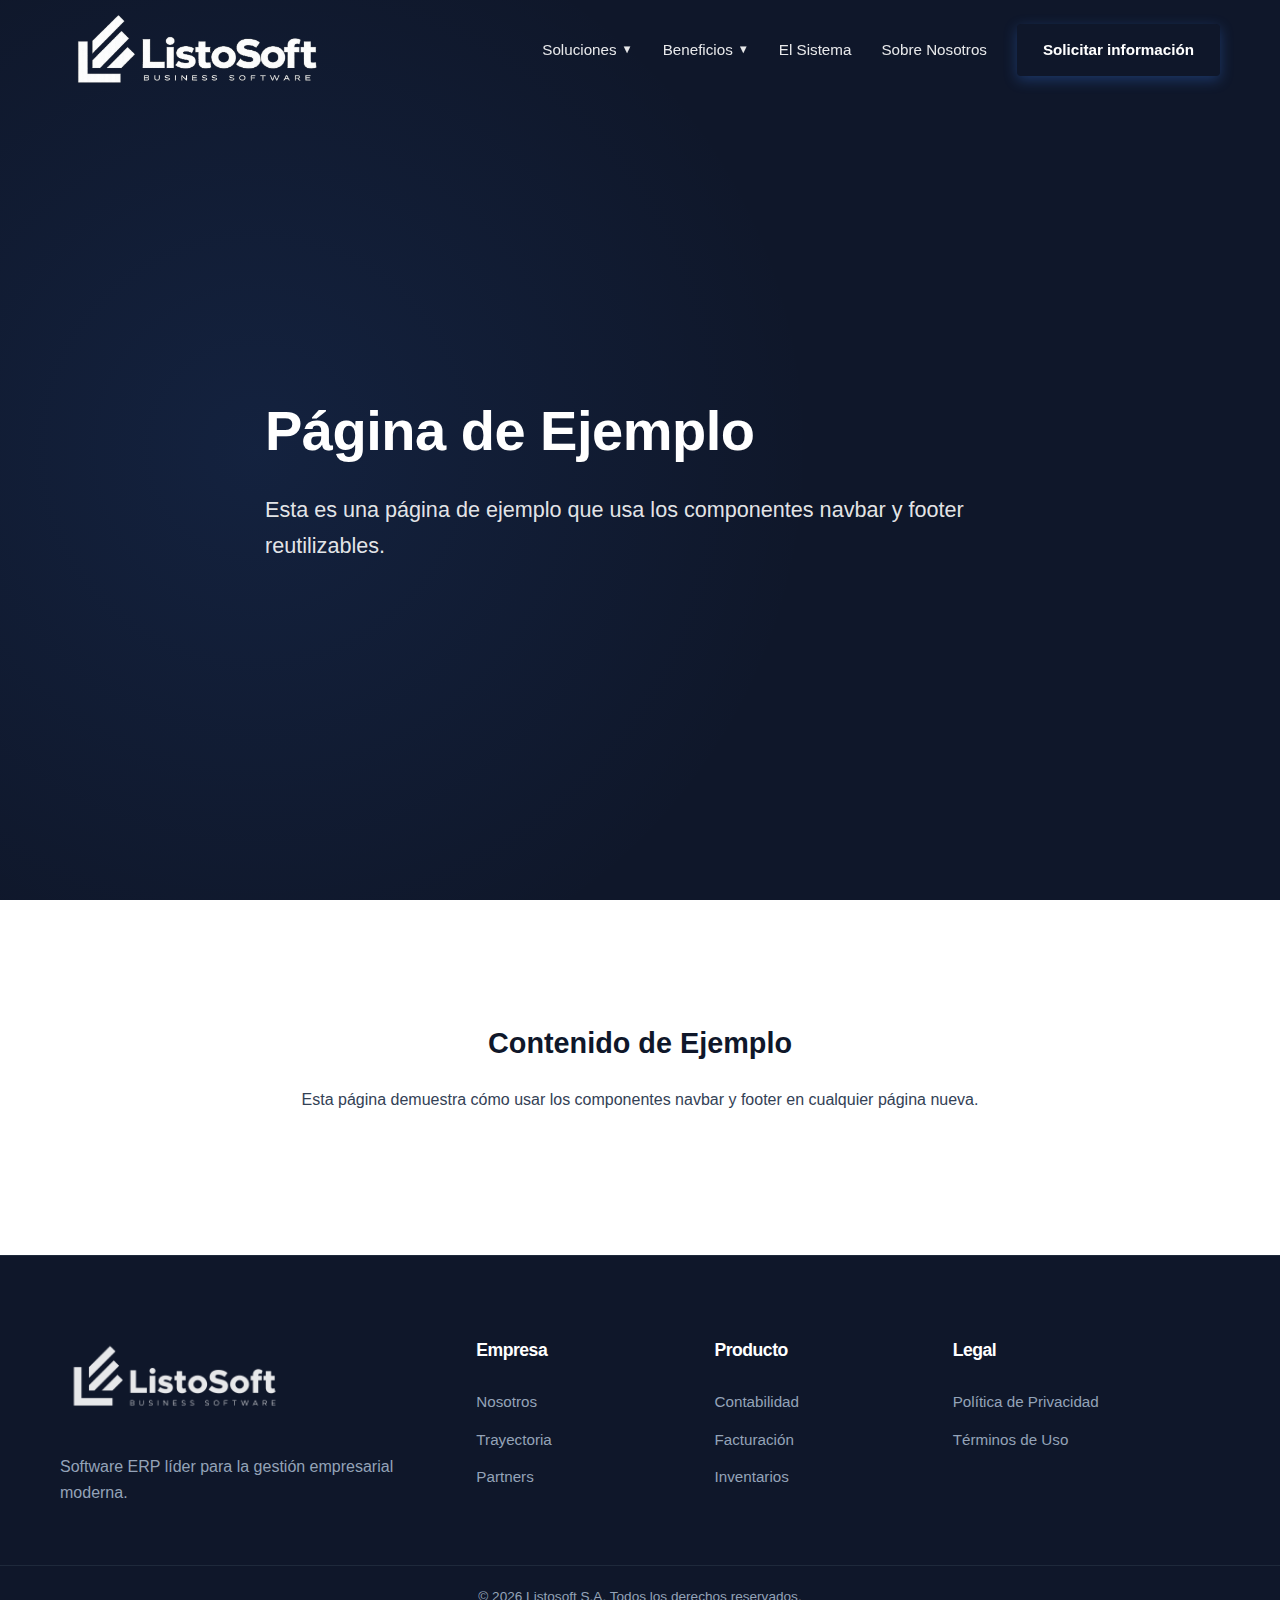
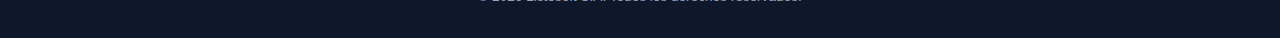
<file: pages/ejemplo.html>
<!DOCTYPE html>
<html lang="es">
<head>
    <meta charset="UTF-8">
    <meta name="viewport" content="width=device-width, initial-scale=1.0">
    <title>Ejemplo - Listosoft</title>
    <meta name="description" content="Página de ejemplo usando componentes reutilizables">
    <link rel="stylesheet" href="../styles.css">
    <link rel="icon" href="data:;base64,iVBORw0KGgo=">
</head>
<body>
    <!-- Contenedor para el navbar (se carga dinámicamente) -->
    <div id="navbar-container"></div>

    <!-- Contenido de la página -->
    <section class="hero" id="inicio" style="min-height: 400px; padding-top: 100px;">
        <div class="container">
            <div class="hero-content fade-in">
                <h1>Página de Ejemplo</h1>
                <p>Esta es una página de ejemplo que usa los componentes navbar y footer reutilizables.</p>
            </div>
        </div>
    </section>

    <section class="section">
        <div class="container">
            <div class="section-header fade-in">
                <h2>Contenido de Ejemplo</h2>
                <p>Esta página demuestra cómo usar los componentes navbar y footer en cualquier página nueva.</p>
            </div>
        </div>
    </section>

    <!-- Contenedor para el footer (se carga dinámicamente) -->
    <div id="footer-container"></div>

    <!-- Scripts: primero cargar componentes, luego la funcionalidad -->
    <script src="../components.js"></script>
    <script src="../script.js"></script>
</body>
</html>
</file>
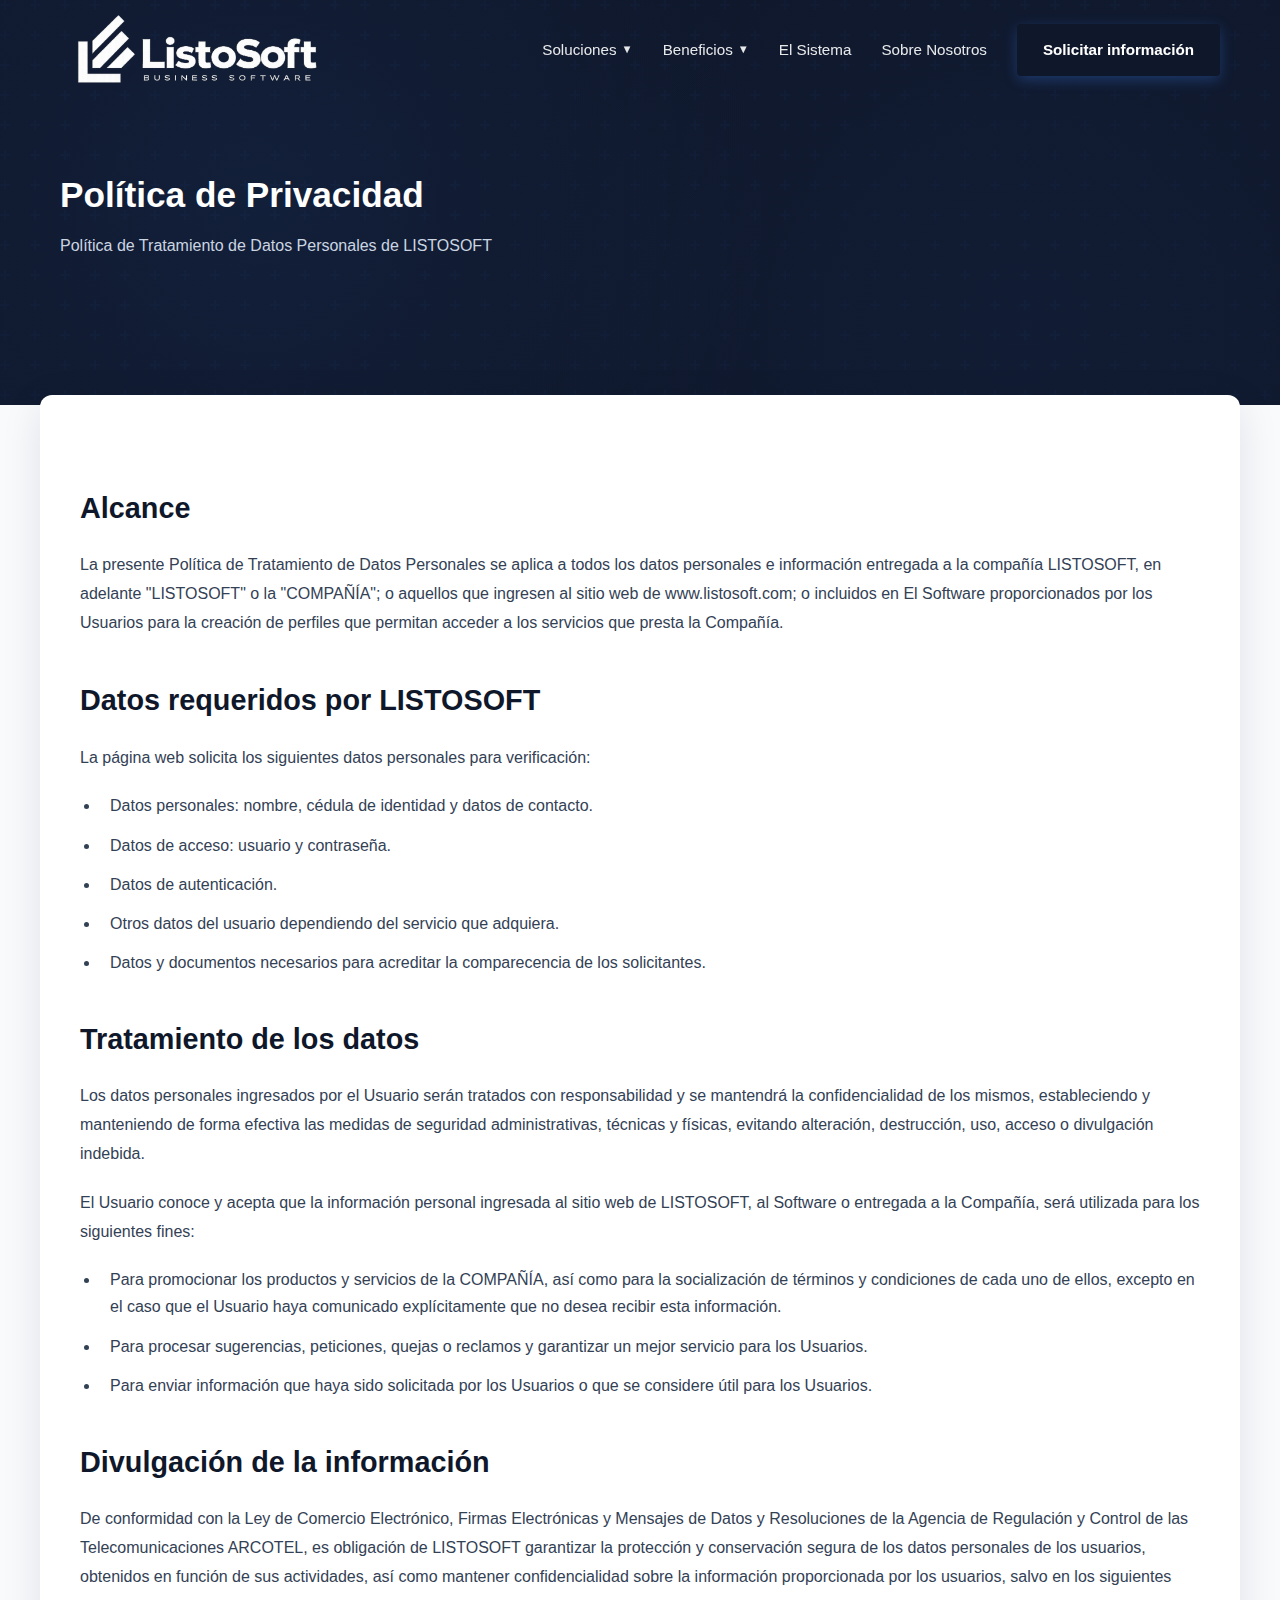
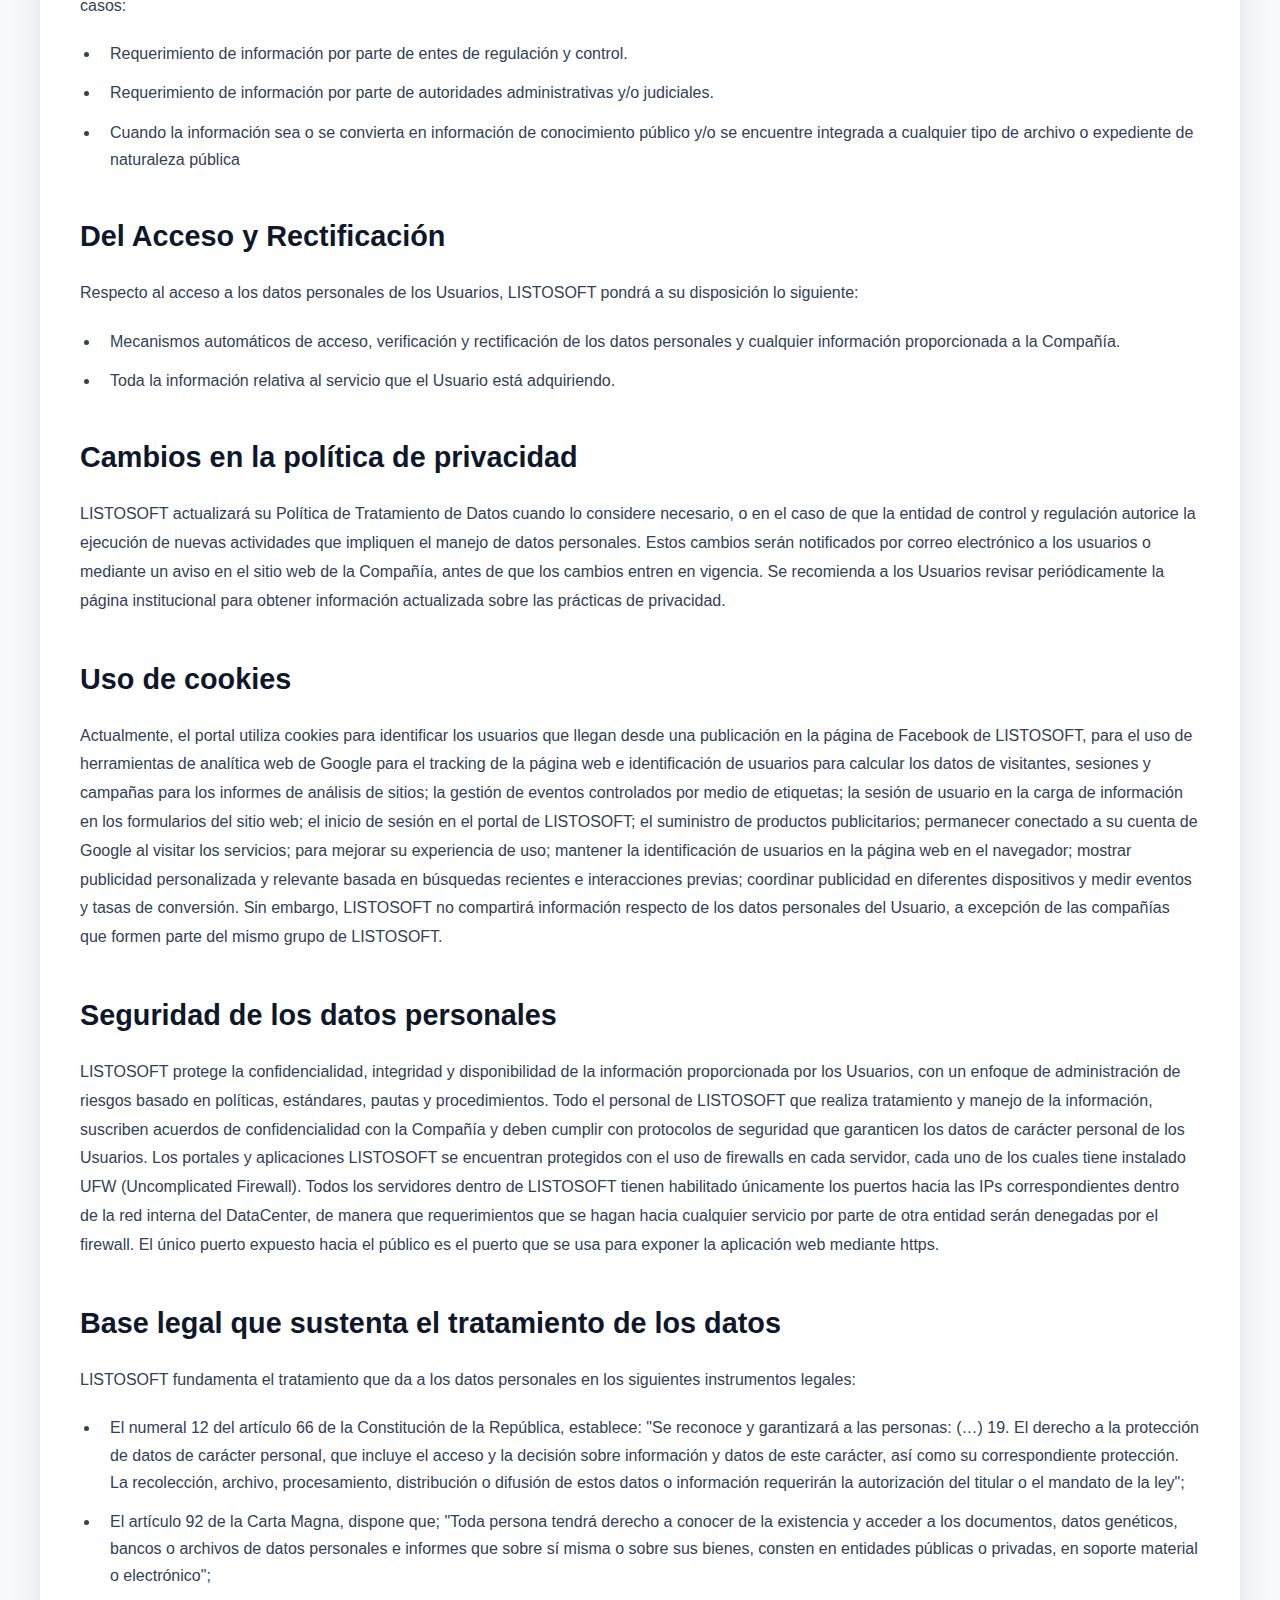
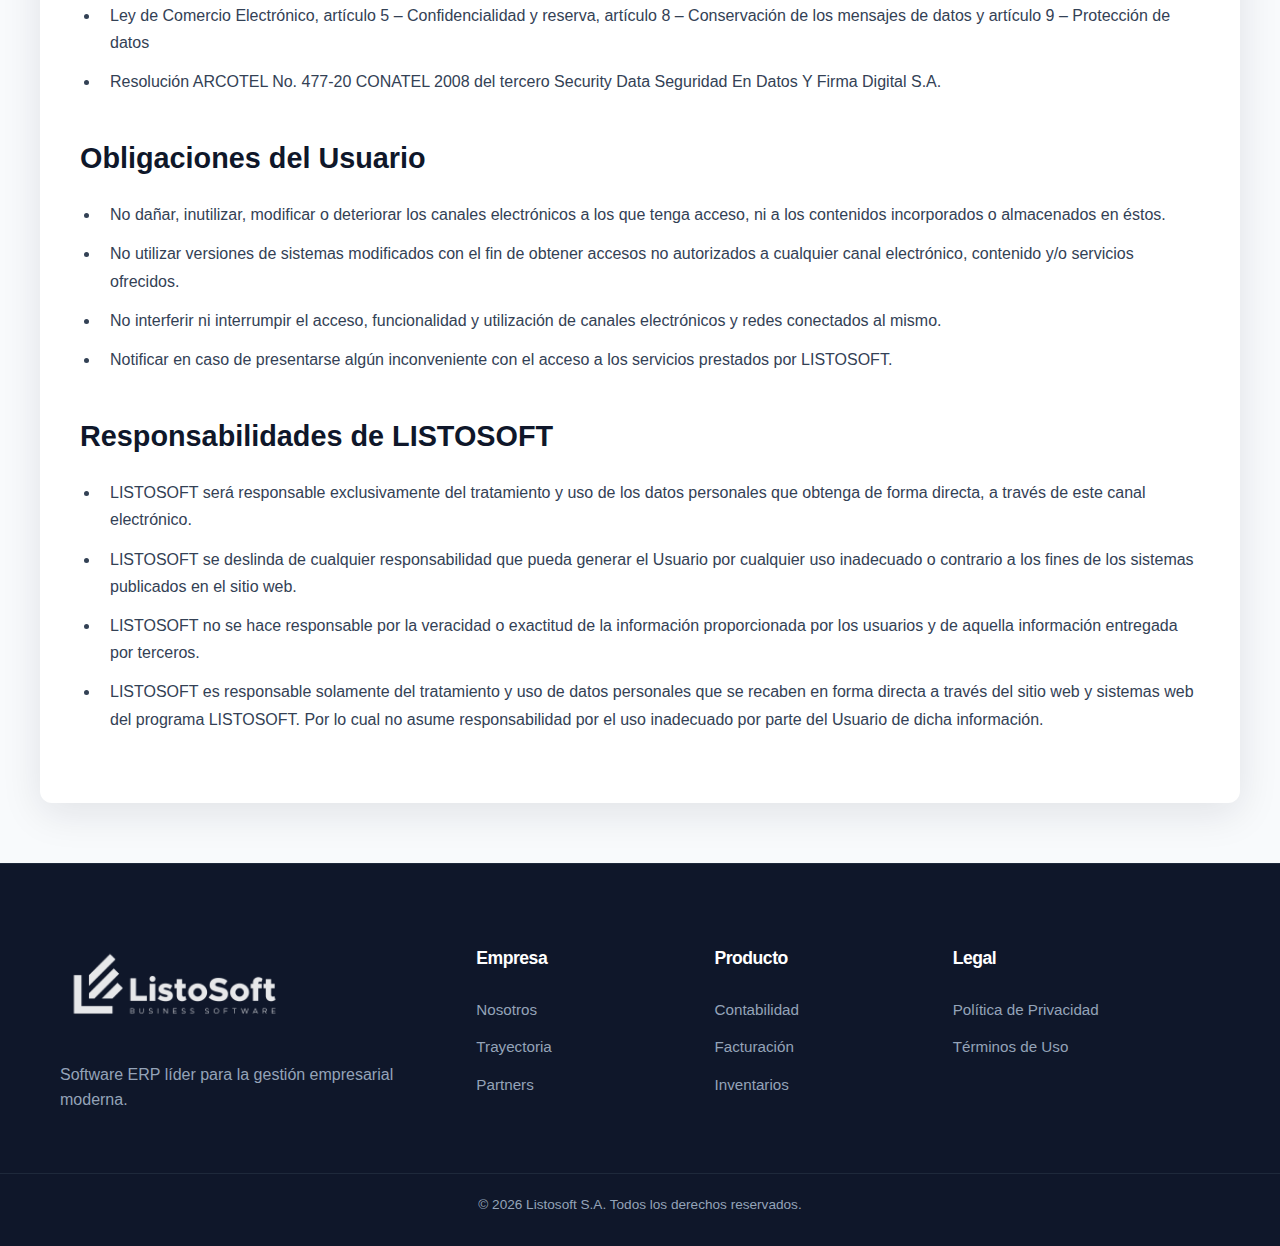
<file: pages/Politica-privacidad.html>
<!DOCTYPE html>
<html lang="es">
<head>
    <meta charset="UTF-8">
    <meta name="viewport" content="width=device-width, initial-scale=1.0">
    <title>Política de Privacidad - Listosoft</title>
    <meta name="description" content="Política de Tratamiento de Datos Personales de Listosoft">
    <link rel="stylesheet" href="../styles.css">
    <link rel="icon" href="data:;base64,iVBORw0KGgo=">
</head>
<body>
    <!-- Contenedor para el navbar (se carga dinámicamente) -->
    <div id="navbar-container"></div>

    <!-- Contenido de la página -->
    <section class="hero--legal" id="inicio">
        <div class="container hero--legal-content">
            <!-- <div class="breadcrumb">
                <a href="/">Inicio</a>
                <span>/</span>
                <span>Política de Privacidad</span>
            </div> 
             <span class="hero--badge">Legal</span>  -->
            
             <h1>Política de Privacidad</h1>
            <p>Política de Tratamiento de Datos Personales de LISTOSOFT</p>
        </div>
    </section>

    <!-- Contenido Legal en Card Superpuesta -->
    <section style="background-color: #f8fafc; padding: 60px 0;">
        <div class="container legal-content-card">
                
                <h2>Alcance</h2>
                <p>La presente Política de Tratamiento de Datos Personales se aplica a todos los datos personales e información entregada a la compañía LISTOSOFT, en adelante "LISTOSOFT" o la "COMPAÑÍA"; o aquellos que ingresen al sitio web de www.listosoft.com; o incluidos en El Software proporcionados por los Usuarios para la creación de perfiles que permitan acceder a los servicios que presta la Compañía.</p>

                <h2>Datos requeridos por LISTOSOFT</h2>
                <p>La página web solicita los siguientes datos personales para verificación:</p>
                <ul>
                    <li>Datos personales: nombre, cédula de identidad y datos de contacto.</li>
                    <li>Datos de acceso: usuario y contraseña.</li>
                    <li>Datos de autenticación.</li>
                    <li>Otros datos del usuario dependiendo del servicio que adquiera.</li>
                    <li>Datos y documentos necesarios para acreditar la comparecencia de los solicitantes.</li>
                </ul>

                <h2>Tratamiento de los datos</h2>
                <p>Los datos personales ingresados por el Usuario serán tratados con responsabilidad y se mantendrá la confidencialidad de los mismos, estableciendo y manteniendo de forma efectiva las medidas de seguridad administrativas, técnicas y físicas, evitando alteración, destrucción, uso, acceso o divulgación indebida.</p>

                <p>El Usuario conoce y acepta que la información personal ingresada al sitio web de LISTOSOFT, al Software o entregada a la Compañía, será utilizada para los siguientes fines:</p>
                <ul>
                    <li>Para promocionar los productos y servicios de la COMPAÑÍA, así como para la socialización de términos y condiciones de cada uno de ellos, excepto en el caso que el Usuario haya comunicado explícitamente que no desea recibir esta información.</li>
                    <li>Para procesar sugerencias, peticiones, quejas o reclamos y garantizar un mejor servicio para los Usuarios.</li>
                    <li>Para enviar información que haya sido solicitada por los Usuarios o que se considere útil para los Usuarios.</li>
                </ul>

                <h2>Divulgación de la información</h2>
                <p>De conformidad con la Ley de Comercio Electrónico, Firmas Electrónicas y Mensajes de Datos y Resoluciones de la Agencia de Regulación y Control de las Telecomunicaciones ARCOTEL, es obligación de LISTOSOFT garantizar la protección y conservación segura de los datos personales de los usuarios, obtenidos en función de sus actividades, así como mantener confidencialidad sobre la información proporcionada por los usuarios, salvo en los siguientes casos:</p>
                <ul>
                    <li>Requerimiento de información por parte de entes de regulación y control.</li>
                    <li>Requerimiento de información por parte de autoridades administrativas y/o judiciales.</li>
                    <li>Cuando la información sea o se convierta en información de conocimiento público y/o se encuentre integrada a cualquier tipo de archivo o expediente de naturaleza pública</li>
                </ul>

                <h2>Del Acceso y Rectificación</h2>
                <p>Respecto al acceso a los datos personales de los Usuarios, LISTOSOFT pondrá a su disposición lo siguiente:</p>
                <ul>
                    <li>Mecanismos automáticos de acceso, verificación y rectificación de los datos personales y cualquier información proporcionada a la Compañía.</li>
                    <li>Toda la información relativa al servicio que el Usuario está adquiriendo.</li>
                </ul>

                <h2>Cambios en la política de privacidad</h2>
                <p>LISTOSOFT actualizará su Política de Tratamiento de Datos cuando lo considere necesario, o en el caso de que la entidad de control y regulación autorice la ejecución de nuevas actividades que impliquen el manejo de datos personales. Estos cambios serán notificados por correo electrónico a los usuarios o mediante un aviso en el sitio web de la Compañía, antes de que los cambios entren en vigencia. Se recomienda a los Usuarios revisar periódicamente la página institucional para obtener información actualizada sobre las prácticas de privacidad.</p>

                <h2>Uso de cookies</h2>
                <p>Actualmente, el portal utiliza cookies para identificar los usuarios que llegan desde una publicación en la página de Facebook de LISTOSOFT, para el uso de herramientas de analítica web de Google para el tracking de la página web e identificación de usuarios para calcular los datos de visitantes, sesiones y campañas para los informes de análisis de sitios; la gestión de eventos controlados por medio de etiquetas; la sesión de usuario en la carga de información en los formularios del sitio web; el inicio de sesión en el portal de LISTOSOFT; el suministro de productos publicitarios; permanecer conectado a su cuenta de Google al visitar los servicios; para mejorar su experiencia de uso; mantener la identificación de usuarios en la página web en el navegador; mostrar publicidad personalizada y relevante basada en búsquedas recientes e interacciones previas; coordinar publicidad en diferentes dispositivos y medir eventos y tasas de conversión. Sin embargo, LISTOSOFT no compartirá información respecto de los datos personales del Usuario, a excepción de las compañías que formen parte del mismo grupo de LISTOSOFT.</p>

                <h2>Seguridad de los datos personales</h2>
                <p>LISTOSOFT protege la confidencialidad, integridad y disponibilidad de la información proporcionada por los Usuarios, con un enfoque de administración de riesgos basado en políticas, estándares, pautas y procedimientos. Todo el personal de LISTOSOFT que realiza tratamiento y manejo de la información, suscriben acuerdos de confidencialidad con la Compañía y deben cumplir con protocolos de seguridad que garanticen los datos de carácter personal de los Usuarios. Los portales y aplicaciones LISTOSOFT se encuentran protegidos con el uso de firewalls en cada servidor, cada uno de los cuales tiene instalado UFW (Uncomplicated Firewall). Todos los servidores dentro de LISTOSOFT tienen habilitado únicamente los puertos hacia las IPs correspondientes dentro de la red interna del DataCenter, de manera que requerimientos que se hagan hacia cualquier servicio por parte de otra entidad serán denegadas por el firewall. El único puerto expuesto hacia el público es el puerto que se usa para exponer la aplicación web mediante https.</p>

                <h2>Base legal que sustenta el tratamiento de los datos</h2>
                <p>LISTOSOFT fundamenta el tratamiento que da a los datos personales en los siguientes instrumentos legales:</p>
                <ul>
                    <li>El numeral 12 del artículo 66 de la Constitución de la República, establece: "Se reconoce y garantizará a las personas: (…) 19. El derecho a la protección de datos de carácter personal, que incluye el acceso y la decisión sobre información y datos de este carácter, así como su correspondiente protección. La recolección, archivo, procesamiento, distribución o difusión de estos datos o información requerirán la autorización del titular o el mandato de la ley";</li>
                    <li>El artículo 92 de la Carta Magna, dispone que; "Toda persona tendrá derecho a conocer de la existencia y acceder a los documentos, datos genéticos, bancos o archivos de datos personales e informes que sobre sí misma o sobre sus bienes, consten en entidades públicas o privadas, en soporte material o electrónico";</li>
                    <li>Ley de Comercio Electrónico, artículo 5 – Confidencialidad y reserva, artículo 8 – Conservación de los mensajes de datos y artículo 9 – Protección de datos</li>
                    <li>Resolución ARCOTEL No. 477-20 CONATEL 2008 del tercero Security Data Seguridad En Datos Y Firma Digital S.A.</li>
                </ul>

                <h2>Obligaciones del Usuario</h2>
                <ul>
                    <li>No dañar, inutilizar, modificar o deteriorar los canales electrónicos a los que tenga acceso, ni a los contenidos incorporados o almacenados en éstos.</li>
                    <li>No utilizar versiones de sistemas modificados con el fin de obtener accesos no autorizados a cualquier canal electrónico, contenido y/o servicios ofrecidos.</li>
                    <li>No interferir ni interrumpir el acceso, funcionalidad y utilización de canales electrónicos y redes conectados al mismo.</li>
                    <li>Notificar en caso de presentarse algún inconveniente con el acceso a los servicios prestados por LISTOSOFT.</li>
                </ul>

                <h2>Responsabilidades de LISTOSOFT</h2>
                <ul>
                    <li>LISTOSOFT será responsable exclusivamente del tratamiento y uso de los datos personales que obtenga de forma directa, a través de este canal electrónico.</li>
                    <li>LISTOSOFT se deslinda de cualquier responsabilidad que pueda generar el Usuario por cualquier uso inadecuado o contrario a los fines de los sistemas publicados en el sitio web.</li>
                    <li>LISTOSOFT no se hace responsable por la veracidad o exactitud de la información proporcionada por los usuarios y de aquella información entregada por terceros.</li>
                    <li>LISTOSOFT es responsable solamente del tratamiento y uso de datos personales que se recaben en forma directa a través del sitio web y sistemas web del programa LISTOSOFT. Por lo cual no asume responsabilidad por el uso inadecuado por parte del Usuario de dicha información.</li>
                </ul>

        </div>
    </section>

    <!-- Contenedor para el footer (se carga dinámicamente) -->
    <div id="footer-container"></div>

    <!-- Scripts: primero cargar componentes, luego la funcionalidad -->
    <script src="../components.js"></script>
    <script src="../script.js"></script>
</body>
</html>
</file>
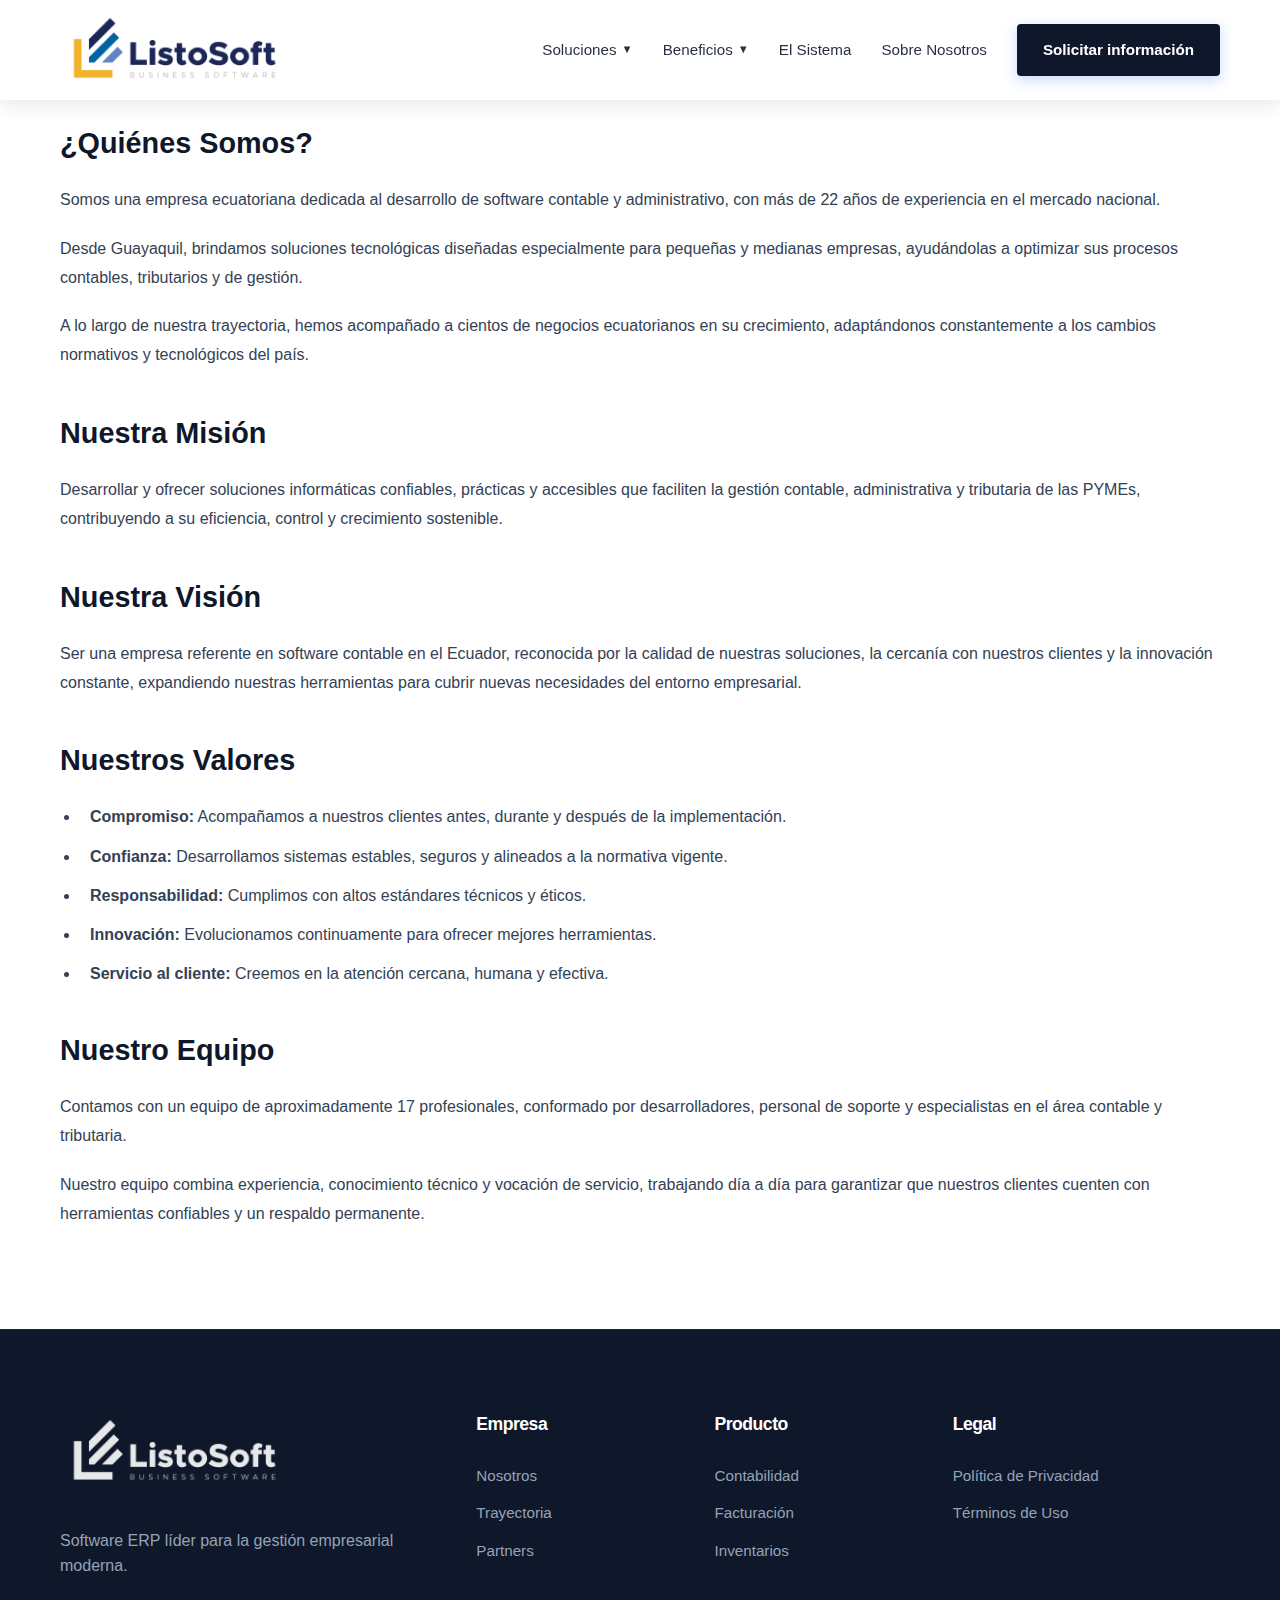
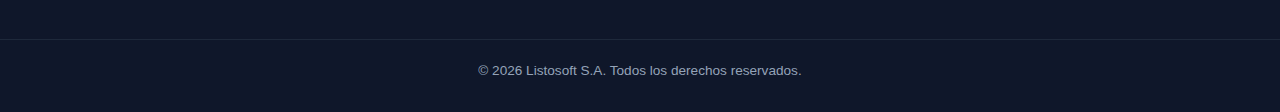
<file: pages/Sobre-nosotros.html>
<!DOCTYPE html>
<html lang="es">
<head>
    <meta charset="UTF-8">
    <meta name="viewport" content="width=device-width, initial-scale=1.0">
    <title>Sobre Nosotros - Listosoft</title>
    <meta name="description" content="Conoce más sobre LISTOSOFT, nuestra misión, visión y valores">
    <link rel="stylesheet" href="../styles.css">
    <link rel="stylesheet" href="https://cdnjs.cloudflare.com/ajax/libs/font-awesome/6.5.1/css/all.min.css">
    <link rel="icon" href="../assets/IsotipoListosoft.png">
</head>
<body>
    <!-- Contenedor para el navbar (se carga dinámicamente) -->
    <div id="navbar-container"></div>

    <section class="section" id="quienes-somos">
        <div class="container">
            <div class="fade-in" style="opacity: 1; transform: translateY(0);">
                
                <h2>¿Quiénes Somos?</h2>
                <p>Somos una empresa ecuatoriana dedicada al desarrollo de software contable y administrativo, con más de 22 años de experiencia en el mercado nacional.</p>
                <p>Desde Guayaquil, brindamos soluciones tecnológicas diseñadas especialmente para pequeñas y medianas empresas, ayudándolas a optimizar sus procesos contables, tributarios y de gestión.</p>
                <p>A lo largo de nuestra trayectoria, hemos acompañado a cientos de negocios ecuatorianos en su crecimiento, adaptándonos constantemente a los cambios normativos y tecnológicos del país.</p>

                <h2>Nuestra Misión</h2>
                <p>Desarrollar y ofrecer soluciones informáticas confiables, prácticas y accesibles que faciliten la gestión contable, administrativa y tributaria de las PYMEs, contribuyendo a su eficiencia, control y crecimiento sostenible.</p>

                <h2>Nuestra Visión</h2>
                <p>Ser una empresa referente en software contable en el Ecuador, reconocida por la calidad de nuestras soluciones, la cercanía con nuestros clientes y la innovación constante, expandiendo nuestras herramientas para cubrir nuevas necesidades del entorno empresarial.</p>

                <h2>Nuestros Valores</h2>
                <ul>
                    <li><strong>Compromiso:</strong> Acompañamos a nuestros clientes antes, durante y después de la implementación.</li>
                    <li><strong>Confianza:</strong> Desarrollamos sistemas estables, seguros y alineados a la normativa vigente.</li>
                    <li><strong>Responsabilidad:</strong> Cumplimos con altos estándares técnicos y éticos.</li>
                    <li><strong>Innovación:</strong> Evolucionamos continuamente para ofrecer mejores herramientas.</li>
                    <li><strong>Servicio al cliente:</strong> Creemos en la atención cercana, humana y efectiva.</li>
                </ul>

                <!-- <h2>¿Por Qué Elegirnos?</h2>
                <ul>
                    <li>Más de 22 años de experiencia en el mercado ecuatoriano.</li>
                    <li>Especialistas en software contable para PYMEs.</li>
                    <li>Sistema LSoft, con módulos de facturación, contabilidad, balances y análisis gerencial.</li>
                    <li>Cumplimiento con obligaciones tributarias como declaraciones 103, 104 y ATS.</li>
                    <li>Soporte técnico especializado a través de nuestra plataforma SupportSystem.</li>
                    <li>Atención personalizada y acompañamiento constante.</li>
                </ul> -->

                <h2>Nuestro Equipo</h2>
                <p>Contamos con un equipo de aproximadamente 17 profesionales, conformado por desarrolladores, personal de soporte y especialistas en el área contable y tributaria.</p>
                <p>Nuestro equipo combina experiencia, conocimiento técnico y vocación de servicio, trabajando día a día para garantizar que nuestros clientes cuenten con herramientas confiables y un respaldo permanente.</p>

            </div>
        </div>
    </section>

    <!-- Contenedor para el footer (se carga dinámicamente) -->
    <div id="footer-container"></div>

    <!-- Scripts: primero cargar componentes, luego la funcionalidad -->
    <script src="../components.js"></script>
    <script src="../script.js"></script>
</body>
</html>
</file>
<file: styles.css>
/* --- Variables y Reset --- */
:root {
    --primary-color: #0f172a;
    /* Azul marino muy oscuro (Slate 900) */
    --secondary-color: #1e293b;
    /* Azul grisáceo (Slate 800) */
    --accent-color: #3b82f6;
    /* Azul brillante sobrio para CTAs */
    --accent-hover: #2563eb;
    --text-dark: #334155;
    --text-light: #94a3b8;
    --white: #ffffff;
    --bg-light: #f8fafc;
    --border-color: #e2e8f0;

    --font-main: 'Segoe UI', Roboto, Helvetica, Arial, sans-serif;
    --max-width: 1200px;
    --header-height: 100px;
    --transition: all 0.3s ease;
}

* {
    margin: 0;
    padding: 0;
    box-sizing: border-box;
}

html {
    scroll-behavior: smooth;
}

body {
    font-family: var(--font-main);
    color: var(--text-dark);
    line-height: 1.6;
    background-color: var(--white);
    overflow-x: hidden;
}

a {
    text-decoration: none;
    color: inherit;
}

ul {
    list-style: none;
}

/* --- Utilidades --- */
.container {
    max-width: var(--max-width);
    margin: 0 auto;
    padding: 0 20px;
}

.btn {
    display: inline-block;
    padding: 12px 28px;
    border-radius: 4px;
    font-weight: 600;
    cursor: pointer;
    transition: var(--transition);
    font-size: 1rem;
    border: 2px solid transparent;
}

.btn-primary {
    background-color: var(--primary-color);
    color: var(--white);
}

.btn-primary:hover {
    background-color: var(--accent-color);
    transform: translateY(-2px);
    box-shadow: 0 6px 20px rgba(59, 130, 246, 0.3);
}

.btn-accent {
    background-color: var(--accent-color);
    color: var(--white);
}

.btn-accent:hover {
    background-color: var(--accent-hover);
    transform: translateY(-2px);
    box-shadow: 0 6px 20px rgba(59, 130, 246, 0.4);
}

.btn-outline {
    border-color: var(--white);
    color: var(--white);
    background: transparent;
}

.btn-outline:hover {
    background-color: var(--white);
    color: var(--primary-color);
    transform: translateY(-2px);
    box-shadow: 0 6px 20px rgba(255, 255, 255, 0.2);
}

.btn-large {
    padding: 15px 40px;
    font-size: 1.1rem;
}

.btn-block {
    display: block;
    width: 100%;
}

.bg-light {
    background-color: var(--bg-light);
}

.bg-dark {
    background-color: var(--primary-color);
    color: var(--white);
}

.text-white {
    color: var(--white);
}

/* --- Header --- */
header {
    height: var(--header-height);
    position: fixed;
    width: 100%;
    top: 0;
    left: 0;
    right: 0;
    z-index: 1000;
    background-color: #ffffff;
    backdrop-filter: blur(10px);
    transition: var(--transition);
    box-shadow: 0 2px 10px rgba(0, 0, 0, 0.05);
    transform: translateY(0);
}

/* Navbar transparente cuando está sobre el hero */
header.over-hero {
    background-color: transparent !important;
    backdrop-filter: blur(0px);
    box-shadow: none;
}

/* Colores blancos cuando está sobre el hero */
header.over-hero .logo {
    color: var(--white) !important;
}

header.over-hero .nav-link {
    color: var(--white) !important;
}

header.over-hero .bar {
    background-color: var(--white) !important;
}

/* Submenu siempre blanco */

header.scrolled {
    background-color: rgba(255, 255, 255, 0.98);
    box-shadow: 0 4px 20px rgba(0, 0, 0, 0.1);
    backdrop-filter: blur(15px);
}

/* Cambiar colores del navbar cuando está scrolled (fuera del hero) */
header.scrolled .logo {
    color: var(--primary-color);
}

header.scrolled .nav-link {
    color: var(--primary-color);
}

header.scrolled .bar {
    background-color: var(--primary-color);
}

.nav-container {
    display: flex;
    justify-content: space-between;
    align-items: center;
    height: 100%;
}

.logo {
    font-size: 1.8rem;
    font-weight: 300;
    color: var(--primary-color);
    letter-spacing: -1px;
    display: flex;
    align-items: center;
}

.logo-img {
    height: 85px;
    width: auto;
    transition: var(--transition);
}

/* Logo blanco - visible sobre el hero */
.logo-white {
    display: none;
}

/* Logo oscuro - visible por defecto y cuando sale del hero */
.logo-dark {
    display: block;
}

/* Mostrar logo blanco cuando está sobre el hero */
header.over-hero .logo-white {
    display: block;
}

header.over-hero .logo-dark {
    display: none;
}

/* Mostrar logo oscuro cuando sale del hero */
header.scrolled .logo-white {
    display: none;
}

header.scrolled .logo-dark {
    display: block;
}

.logo-img:hover {
    opacity: 0.8;
}

.logo-bold {
    font-weight: 700;
    color: var(--accent-color);
}

.nav-menu ul {
    display: flex;
    align-items: center;
    gap: 30px;
}

.nav-item {
    position: relative;
}

.nav-link {
    color: var(--primary-color);
    font-size: 0.95rem;
    font-weight: 500;
    opacity: 0.9;
    transition: var(--transition);
    position: relative;
    padding: 5px 0;
    display: flex;
    align-items: center;
    gap: 5px;
}

.dropdown-arrow {
    font-size: 0.7rem;
    transition: var(--transition);
}

.nav-item:hover .dropdown-arrow {
    transform: rotate(180deg);
}

.nav-link::after {
    content: '';
    position: absolute;
    bottom: 0;
    left: 0;
    width: 0;
    height: 2px;
    background-color: var(--accent-color);
    transition: width 0.3s ease;
}

.nav-link:hover::after {
    width: 100%;
}

.nav-link:hover {
    color: var(--accent-color);
    opacity: 1;
}

/* Botón CTA del navbar - Más visible y llamativo */
.nav-cta {
    font-weight: 700;
    padding: 12px 24px;
    font-size: 0.95rem;
    box-shadow: 0 4px 14px rgba(59, 130, 246, 0.3);
    animation: subtle-pulse 3s ease-in-out infinite;
}

.nav-cta::after {
    display: none;
    /* Quitar la línea inferior del hover normal */
}

.nav-cta:hover {
    box-shadow: 0 6px 20px rgba(59, 130, 246, 0.5);
}

@keyframes subtle-pulse {

    0%,
    100% {
        box-shadow: 0 4px 14px rgba(59, 130, 246, 0.3);
    }

    50% {
        box-shadow: 0 4px 18px rgba(59, 130, 246, 0.4);
    }
}

@keyframes spin {
    from {
        transform: rotate(0deg);
    }

    to {
        transform: rotate(360deg);
    }
}

/* Submenú desplegable */
/* --- Mega Menu (Rediseño) --- */
.nav-item {
    padding-bottom: 20px;
    /* Fix del Hover Gap: área invisible para mantener el hover */
    margin-bottom: -20px;
}

.dropdown-menu {
    /* Reset base */
    position: absolute;
    top: 100%;
    background-color: var(--white);
    border-radius: 8px;
    opacity: 0;
    visibility: hidden;
    transform: translateY(10px);
    transition: all 0.3s cubic-bezier(0.165, 0.84, 0.44, 1);
    z-index: 1000;
    box-shadow: 0 10px 40px rgba(0, 0, 0, 0.1);
}

/* Estilos específicos Mega Menu */
/* Estilos específicos Mega Menu */
.mega-menu {
    left: 50%;
    transform: translateX(-50%) translateY(10px) !important;
    width: 1000px;
    /* Más ancho para evitar cortes */
    max-width: 95vw;
    padding: 0;
    border: 1px solid rgba(0, 0, 0, 0.05);
    overflow: hidden;
    /* Evitar desbordamiento */
    background-color: var(--white) !important;
}

.nav-item:hover .mega-menu {
    opacity: 1;
    visibility: visible;
    transform: translateX(-50%) translateY(0) !important;
}

.mega-content {
    display: grid;
    grid-template-columns: 280px 1fr;
    /* Ajuste columna izquierda */
    min-height: 320px;
}

/* Columna Izquierda (Highlight) */
.mega-highlight {
    background: linear-gradient(135deg, #eff6ff 0%, #ffffff 100%);
    padding: 40px;
    display: flex;
    flex-direction: column;
    justify-content: center;
    border-right: 1px solid var(--border-color);
}

.mega-icon-main {
    font-size: 3rem;
    color: var(--accent-color);
    margin-bottom: 20px;
}

.mega-highlight h3 {
    font-size: 1.4rem;
    color: var(--primary-color);
    margin-bottom: 10px;
}

.mega-highlight p {
    font-size: 0.95rem;
    color: var(--text-light);
    margin-bottom: 25px;
    line-height: 1.5;
}

.btn-text {
    color: var(--accent-color);
    font-weight: 600;
    text-decoration: none;
    font-size: 0.95rem;
    display: inline-flex;
    align-items: center;
    gap: 5px;
}

.btn-text:hover {
    gap: 10px;
}

/* Columna Derecha (Grid de Enlaces) */
.mega-links-grid {
    display: grid;
    grid-template-columns: repeat(2, 1fr);
    gap: 15px;
    padding: 30px 40px;
    list-style: none !important;
    overflow-y: auto;
    max-height: 500px;
}

.mega-link {
    display: flex;
    align-items: flex-start;
    gap: 15px;
    padding: 15px;
    border-radius: 8px;
    text-decoration: none;
    transition: var(--transition);
    word-wrap: break-word;
    overflow: hidden;
}

.mega-link:hover {
    background-color: #f8fafc;
}

.mega-link i {
    font-size: 1.2rem;
    color: var(--text-muted);
    margin-top: 3px;
    transition: var(--transition);
}

.mega-link:hover i {
    color: var(--accent-color);
    transform: scale(1.1);
}

.link-title {
    display: block;
    color: var(--primary-color);
    font-weight: 600;
    margin-bottom: 4px;
}

.link-desc {
    display: block;
    font-size: 0.85rem;
    color: var(--text-muted);
}

/* Hamburger Menu */
.hamburger {
    display: none;
    cursor: pointer;
    flex-direction: column;
    justify-content: space-around;
    width: 30px;
    height: 30px;
    padding: 10px;
    z-index: 1001;
    position: relative;
    background: none;
    border: none;
    pointer-events: auto;
    /* Aumentar área táctil para dispositivos móviles */
    min-width: 44px;
    min-height: 44px;
    touch-action: manipulation;
}

.bar {
    display: block;
    width: 25px;
    height: 3px;
    margin: 3px 0;
    transition: var(--transition);
    background-color: var(--primary-color);
    border-radius: 2px;
    transform-origin: center;
}

.hamburger.active .bar:nth-child(1) {
    transform: rotate(45deg) translate(6px, 6px);
}

.hamburger.active .bar:nth-child(2) {
    opacity: 0;
}

.hamburger.active .bar:nth-child(3) {
    transform: rotate(-45deg) translate(6px, -6px);
}

/* --- Hero Section --- */
.hero {
    height: 100vh;
    min-height: 600px;
    background-color: var(--primary-color);
    display: flex;
    align-items: center;
    color: var(--white);
    padding-top: var(--header-height);
    position: relative;
    overflow: hidden;
}

/* Partículas de fondo */
#tsparticles {
    position: absolute;
    top: 0;
    left: 0;
    width: 100%;
    height: 100%;
    z-index: 0;
}

.hero::before {
    content: '';
    position: absolute;
    top: 0;
    left: 0;
    right: 0;
    bottom: 0;
    background: radial-gradient(circle at 20% 50%, rgba(59, 130, 246, 0.1) 0%, transparent 50%);
    pointer-events: none;
}

.hero-container {
    display: flex;
    flex-direction: column;
    align-items: center;
    justify-content: center;
    text-align: center;
    gap: 30px;
    width: 100%;
    max-width: 850px;
    margin: 0 auto;
    position: relative;
    z-index: 1;
}

.hero-content {
    width: 100%;
    max-width: 100%;
}

.hero h1 {
    font-size: 3.5rem;
    line-height: 1.3;
    margin-bottom: 1.5rem;
    font-weight: 700;
    color: #ffffff;
    letter-spacing: -0.5px;
}

.hero h1 .emphasis {
    color: #ffffff;
    font-weight: 800;
    letter-spacing: 1px;
    border-bottom: 3px solid rgba(255, 255, 255, 0.3);
    padding-bottom: 2px;
}

.hero p {
    font-size: 1.35rem;
    line-height: 1.7;
    margin-bottom: 2.5rem;
    color: rgba(255, 255, 255, 0.9);
    max-width: 750px;
    margin-left: auto;
    margin-right: auto;
    font-weight: 400;
}

.hero-buttons {
    display: flex;
    gap: 1.2rem;
    justify-content: center;
}

.hero-visual {
    flex: 1;
    display: flex;
    justify-content: center;
    align-items: center;
}

/* --- CSS Only Mockup (Hero) --- */
.erp-mockup {
    width: 100%;
    max-width: 500px;
    background: var(--white);
    border-radius: 8px;
    box-shadow: 0 20px 50px rgba(0, 0, 0, 0.3);
    overflow: hidden;
    transform: perspective(1000px) rotateY(-5deg) rotateX(5deg);
    transition: transform 0.5s ease;
}

.erp-mockup:hover {
    transform: perspective(1000px) rotateY(0) rotateX(0);
}

.mockup-header {
    background: #e2e8f0;
    padding: 10px 15px;
    display: flex;
    align-items: center;
    gap: 15px;
    border-bottom: 1px solid #cbd5e1;
}

.dots {
    display: flex;
    gap: 6px;
}

.dots span {
    width: 10px;
    height: 10px;
    border-radius: 50%;
    background: #cbd5e1;
}

.dots span:nth-child(1) {
    background: #ef4444;
}

.dots span:nth-child(2) {
    background: #f59e0b;
}

.dots span:nth-child(3) {
    background: #22c55e;
}

.mockup-bar {
    height: 10px;
    width: 60%;
    background: #fff;
    border-radius: 4px;
    font-size: 8px;
    color: #94a3b8;
    display: flex;
    align-items: center;
    padding-left: 10px;
}

.mockup-body {
    display: flex;
    height: 280px;
}

.mockup-sidebar {
    width: 20%;
    background: var(--primary-color);
    height: 100%;
}

.mockup-main {
    width: 80%;
    padding: 20px;
    background: #f1f5f9;
}

.mockup-chart {
    height: 80px;
    background: linear-gradient(to right, #3b82f6, #60a5fa);
    border-radius: 4px;
    margin-bottom: 15px;
    opacity: 0.8;
}

.mockup-row {
    height: 20px;
    background: #fff;
    margin-bottom: 10px;
    border-radius: 4px;
    width: 100%;
}

.mockup-row:last-child {
    width: 70%;
}

/* --- Carrusel de Imágenes --- */
/* Mockup ERP - Estilos en archivo separado (mockup.css) */

/* --- Secciones Generales --- */
.section {
    padding: 80px 0;
}

.section-header {
    text-align: center;
    margin-bottom: 60px;
    max-width: 700px;
    margin-left: auto;
    margin-right: auto;
}

.section-header h2 {
    font-size: 2.5rem;
    color: var(--primary-color);
    margin-bottom: 15px;
}

/* --- Módulos (Cards) --- */
.cards-grid {
    display: grid;
    grid-template-columns: repeat(4, 1fr);
    gap: 30px;
}

@media (max-width: 1200px) {
    .cards-grid {
        grid-template-columns: repeat(2, 1fr);
    }
}

@media (max-width: 768px) {
    .cards-grid {
        grid-template-columns: 1fr;
    }
}

.card {
    background: var(--white);
    padding: 40px 30px;
    border-radius: 12px;
    border: 1px solid var(--border-color);
    transition: var(--transition);
    position: relative;
    top: 0;
    overflow: hidden;
}

.card::before {
    content: '';
    position: absolute;
    top: 0;
    left: 0;
    width: 100%;
    height: 4px;
    background: linear-gradient(90deg, var(--accent-color), var(--accent-hover));
    transform: scaleX(0);
    transform-origin: left;
    transition: transform 0.3s ease;
}

.card:hover::before {
    transform: scaleX(1);
}

.card:hover {
    box-shadow: 0 15px 40px rgba(59, 130, 246, 0.15);
    border-color: var(--accent-color);
    top: -8px;
    transform: translateY(-2px);
}

.icon-box {
    width: 70px;
    height: 70px;
    background: linear-gradient(135deg, #eff6ff 0%, #dbeafe 100%);
    border-radius: 12px;
    display: flex;
    justify-content: center;
    align-items: center;
    margin-bottom: 25px;
    transition: var(--transition);
    box-shadow: 0 4px 10px rgba(59, 130, 246, 0.1);
}

.icon-box i {
    width: 36px;
    height: 36px;
    stroke-width: 2.5;
    color: var(--accent-color);
}

.card:hover .icon-box {
    transform: scale(1.1) rotate(5deg);
    box-shadow: 0 6px 20px rgba(59, 130, 246, 0.2);
}

.card h3 {
    margin-bottom: 15px;
    font-size: 1.25rem;
    color: var(--secondary-color);
}

.card p {
    color: var(--text-dark);
    font-size: 0.95rem;
}

/* Iconos CSS simples */
.icon-chart {
    width: 24px;
    height: 24px;
    border-left: 3px solid var(--accent-color);
    border-bottom: 3px solid var(--accent-color);
    position: relative;
}

.icon-chart::after {
    content: '';
    width: 3px;
    height: 10px;
    background: var(--accent-color);
    position: absolute;
    bottom: 0;
    right: 5px;
}

.icon-chart::before {
    content: '';
    width: 3px;
    height: 16px;
    background: var(--accent-color);
    position: absolute;
    bottom: 0;
    right: 12px;
}

.icon-doc {
    width: 20px;
    height: 28px;
    border: 2px solid var(--accent-color);
    border-radius: 2px;
}

.icon-box-shape {
    width: 24px;
    height: 24px;
    border: 2px solid var(--accent-color);
}

.icon-user {
    width: 16px;
    height: 16px;
    border-radius: 50%;
    border: 2px solid var(--accent-color);
    position: relative;
    top: -4px;
}

.icon-user::after {
    content: '';
    width: 26px;
    height: 10px;
    border: 2px solid var(--accent-color);
    border-bottom: 0;
    border-radius: 20px 20px 0 0;
    position: absolute;
    top: 18px;
    left: -7px;
}

/* --- Beneficios --- */
.benefits-layout {
    display: flex;
    align-items: center;
    gap: 50px;
}

.benefits-text {
    flex: 1;
}

.benefits-visual {
    flex: 1;
    display: flex;
    justify-content: center;
}

.benefits-text h2 {
    font-size: 2.2rem;
    color: var(--primary-color);
    margin-bottom: 20px;
}

.benefits-list li {
    margin-bottom: 20px;
    padding-left: 20px;
    border-left: 3px solid var(--accent-color);
}

.abstract-shape {
    width: 300px;
    height: 300px;
    background: linear-gradient(135deg, var(--bg-light) 0%, #e2e8f0 100%);
    border-radius: 50%;
    position: relative;
    display: flex;
    justify-content: center;
    align-items: center;
    box-shadow: 0 10px 30px rgba(59, 130, 246, 0.1);
    transition: var(--transition);
}

.benefits-visual:hover .abstract-shape {
    transform: scale(1.05);
    box-shadow: 0 15px 40px rgba(59, 130, 246, 0.2);
}

.shape-inner {
    text-align: center;
}

.stat-number {
    display: block;
    font-size: 4rem;
    font-weight: 700;
    color: var(--accent-color);
}

.stat-label {
    font-size: 1.1rem;
    color: var(--secondary-color);
    font-weight: 600;
}

/* --- Video Container --- */
.video-container {
    margin-bottom: 50px;
    display: flex;
    justify-content: center;
    align-items: center;
}

.video-wrapper {
    position: relative;
    width: 100%;
    max-width: 900px;
    padding-bottom: 56.25%;
    /* 16:9 aspect ratio */
    height: 0;
    overflow: hidden;
    border-radius: 12px;
    box-shadow: 0 25px 60px rgba(0, 0, 0, 0.4);
    transition: var(--transition);
}

.video-wrapper:hover {
    transform: translateY(-5px);
    box-shadow: 0 30px 70px rgba(0, 0, 0, 0.5);
}

.video-wrapper iframe {
    position: absolute;
    top: 0;
    left: 0;
    width: 100%;
    height: 100%;
    border: none;
    border-radius: 12px;
}


/* --- Contacto --- */
.contact-wrapper {
    display: flex;
    gap: 50px;
    flex-wrap: wrap;
}

.contact-info {
    flex: 1;
    min-width: 300px;
}

.contact-info h2 {
    font-size: 2.2rem;
    color: var(--primary-color);
    margin-bottom: 20px;
}

.contact-info>p {
    color: var(--text-dark);
    margin-bottom: 40px;
    line-height: 1.6;
}

.info-item {
    display: flex;
    align-items: flex-start;
    gap: 15px;
    margin-top: 30px;
}

.contact-icon {
    width: 48px;
    height: 48px;
    min-width: 48px;
    background: #eff6ff;
    border-radius: 12px;
    display: flex;
    align-items: center;
    justify-content: center;
    transition: var(--transition);
}

.contact-icon i {
    width: 24px;
    height: 24px;
    stroke-width: 2;
    color: var(--accent-color);
}

.whatsapp-icon i {
    color: #25D366;
}

.info-item:hover .contact-icon {
    background: #dbeafe;
    transform: scale(1.05);
}

.whatsapp-icon {
    background: #e7f9f0;
}

.info-item:hover .whatsapp-icon {
    background: #d1f4e0;
}

.info-item h4 {
    color: var(--secondary-color);
    margin-bottom: 5px;
    font-size: 1rem;
    font-weight: 600;
}

.info-item p {
    color: var(--text-dark);
    font-size: 0.95rem;
    margin: 0;
}

.whatsapp-link {
    color: #3b82f6;
    text-decoration: none;
    font-size: 0.95rem;
    transition: var(--transition);
}

.whatsapp-link:hover {
    color: #2563eb;
    text-decoration: underline;
}

.contact-form-container {
    flex: 1;
    min-width: 300px;
}

.form-box {
    background: var(--white);
    padding: 40px;
    border-radius: 12px;
    box-shadow: 0 10px 40px rgba(0, 0, 0, 0.08);
    border-top: 5px solid var(--accent-color);
    transition: var(--transition);
}

.form-box:hover {
    box-shadow: 0 15px 50px rgba(0, 0, 0, 0.12);
    transform: translateY(-2px);
}

.form-group {
    margin-bottom: 20px;
}

.form-group label {
    display: block;
    margin-bottom: 8px;
    font-weight: 600;
    font-size: 0.9rem;
    color: var(--secondary-color);
}


.form-group input:focus,
.form-group textarea:focus {
    outline: none;
    border-color: var(--accent-color);
    box-shadow: 0 0 0 3px rgba(59, 130, 246, 0.15);
    transform: translateY(-1px);
}

.form-group input,
.form-group textarea {
    width: 100%;
    padding: 14px;
    border: 2px solid var(--border-color);
    border-radius: 6px;
    font-family: inherit;
    font-size: 1rem;
    transition: var(--transition);
}

.form-group input:hover,
.form-group textarea:hover {
    border-color: rgba(59, 130, 246, 0.3);
}

/* --- Footer Moderno --- */
footer {
    background: #0f172a;
    /* Slate 900 sólido */
    color: #94a3b8;
    padding: 80px 0 30px;
    border-top: 1px solid #1e293b;
    position: relative;
    overflow: hidden;
}

.footer-content {
    display: grid;
    grid-template-columns: 2fr 1fr 1fr 1.5fr;
    /* Layout asimétrico 4 cols */
    gap: 60px;
    margin-bottom: 60px;
}

.footer-logo {
    display: inline-block;
    margin-bottom: 20px;
    filter: brightness(0) invert(1);
    /* Logo blanco */
    opacity: 0.9;
}

.brand-col p {
    font-size: 0.95rem;
    line-height: 1.6;
    margin-bottom: 25px;
    max-width: 300px;
}

.footer-col h4 {
    color: var(--white);
    margin-bottom: 25px;
    font-weight: 700;
    font-size: 1.1rem;
    letter-spacing: -0.5px;
}

.footer-col ul li {
    margin-bottom: 12px;
}

.footer-col ul li a {
    font-size: 0.95rem;
    transition: var(--transition);
    color: #94a3b8;
    display: inline-block;
}

.footer-col ul li a:hover {
    color: var(--white);
    transform: translateX(5px);
}



.contact-info {
    margin-top: 25px;
}

.contact-info p {
    display: flex;
    align-items: center;
    gap: 10px;
    margin-bottom: 10px;
    color: #cbd5e1;
    font-size: 0.9rem;
}

.contact-info i {
    color: var(--accent-color);
}

/* Redes sociales (Footer) */
.social-links {
    display: flex;
    gap: 12px;
}

.social-icon {
    width: 36px;
    height: 36px;
    background-color: #1e293b;
    border-radius: 50%;
    display: flex;
    align-items: center;
    justify-content: center;
    transition: var(--transition);
}

.social-icon i {
    font-size: 1rem;
    color: #cbd5e1;
}

.social-icon:hover {
    background-color: var(--accent-color);
    transform: translateY(-3px);
}

.social-icon:hover i {
    color: var(--white);
}



.social-icon:hover {
    background-color: var(--accent-color);
    transform: translateY(-3px);
}

.social-icon:hover i {
    color: var(--white);
}

.footer-bottom {
    text-align: center;
    padding-top: 20px;
    border-top: 1px solid #1e293b;
    font-size: 0.85rem;
}

/* --- Animaciones --- */
@keyframes slideInDown {
    from {
        opacity: 0;
        transform: translateY(-80px);
    }

    to {
        opacity: 1;
        transform: translateY(0);
    }
}

@keyframes slideInUp {
    from {
        opacity: 0;
        transform: translateY(80px);
    }

    to {
        opacity: 1;
        transform: translateY(0);
    }
}

@keyframes fadeInScale {
    from {
        opacity: 0;
        transform: scale(0.85) translateY(40px);
    }

    to {
        opacity: 1;
        transform: scale(1) translateY(0);
    }
}

@keyframes pulse-glow {
    0% {
        text-shadow: 0 0 10px rgba(59, 130, 246, 0.5);
    }

    50% {
        text-shadow: 0 0 20px rgba(59, 130, 246, 0.8);
    }

    100% {
        text-shadow: 0 0 10px rgba(59, 130, 246, 0.5);
    }
}

.fade-in {
    opacity: 1;
    transform: translateY(0);
}

.fade-in.visible {
    opacity: 1;
    transform: translateY(0);
}

.hero-content h1 {
    animation: slideInDown 1.2s cubic-bezier(0.34, 1.56, 0.64, 1);
    /* text-shadow: 0 0 10px rgba(59, 130, 246, 0.5); */
    opacity: 1;
}

.hero-content p {
    animation: slideInUp 1.2s cubic-bezier(0.34, 1.56, 0.64, 1) 0.3s both;
    opacity: 1;
}

.hero-content .hero-buttons {
    animation: fadeInScale 1s ease-out 0.6s both;
    opacity: 1;
}

.hero-visual {
    animation: slideInUp 1.2s cubic-bezier(0.34, 1.56, 0.64, 1) 0.4s both;
    opacity: 1;
}

/* --- Responsive --- */
@media (max-width: 900px) {
    .hero h1 {
        font-size: 2.8rem;
    }

    .hero-container {
        flex-direction: column;
        text-align: center;
    }

    .hero-buttons {
        justify-content: center;
    }

    .hero-visual {
        display: none;
    }

    /* Ocultar hero-visual en pantallas pequeñas */
    .mockup-body {
        display: none;
    }

    /* Simplificar mockup en móvil */
    .erp-mockup {
        height: 50px;
        max-width: 90%;
        margin: 0 auto;
    }
}

@media (max-width: 768px) {
    header {
        position: fixed !important;
        top: 0 !important;
        left: 0 !important;
        right: 0 !important;
        width: 100% !important;
        z-index: 1000 !important;
        background-color: rgba(15, 23, 42, 0.98) !important;
        backdrop-filter: blur(15px);
        transform: translateY(0) !important;
        height: var(--header-height);
    }

    .nav-container {
        position: relative;
        z-index: 1001;
    }

    /* En móvil, también transparente sobre el hero */
    header.over-hero {
        background-color: transparent !important;
        backdrop-filter: blur(0px) !important;
        box-shadow: none !important;
    }

    header.scrolled {
        background-color: rgba(255, 255, 255, 0.98) !important;
        backdrop-filter: blur(15px) !important;
    }

    .hamburger {
        display: flex !important;
        z-index: 1002;
        position: relative;
        opacity: 1;
        visibility: visible;
    }

    /* Asegurar que las barras sean visibles en ambos estados */
    header.over-hero .hamburger .bar {
        background-color: var(--white) !important;
    }

    header.scrolled .hamburger .bar {
        background-color: var(--primary-color) !important;
    }

    .nav-menu {
        position: fixed;
        left: -100%;
        top: var(--header-height);
        background-color: rgba(15, 23, 42, 0.98);
        backdrop-filter: blur(15px);
        width: 100%;
        height: calc(100vh - var(--header-height));
        transition: left 0.3s ease-in-out;
        flex-direction: column;
        padding-top: 40px;
        box-shadow: 2px 0 10px rgba(0, 0, 0, 0.1);
        z-index: 999;
        overflow-y: auto;
    }

    .nav-menu.active {
        left: 0;
    }

    .nav-menu ul {
        flex-direction: column;
        gap: 30px;
        padding: 0 20px;
    }

    .nav-link {
        font-size: 1.1rem;
        padding: 10px 0;
        border-bottom: 1px solid rgba(255, 255, 255, 0.1);
    }

    .nav-item {
        width: 100%;
    }

    /* Footer Responsive */
    .footer-content {
        grid-template-columns: 1fr;
        gap: 40px;
        text-align: center;
    }

    .brand-col p {
        margin: 0 auto 25px;
    }

    .social-links {
        justify-content: center;
    }

    .footer-form .input-group {
        max-width: 400px;
        margin: 0 auto;
    }

    .contact-info p {
        justify-content: center;
    }

    .nav-item.active .dropdown-menu {
        max-height: 1000px;
        /* Permitir más altura para el mega menu */
        margin-top: 10px;
        padding-left: 0;
    }

    /* Adaptar Mega Menu a Móvil */
    .mega-menu {
        position: static !important;
        transform: none !important;
        width: 100%;
        max-width: 100%;
        padding: 0;
        border: none;
        box-shadow: none;
    }

    .mega-content {
        display: block;
        min-height: auto;
    }

    .mega-highlight {
        display: none;
        /* Ocultar destacado en móvil para ahorrar espacio */
    }

    .mega-links-grid {
        display: flex;
        flex-direction: column;
        gap: 0;
        padding: 0 20px;
        grid-template-columns: 1fr;
    }

    .mega-link {
        padding: 12px 0;
        border-bottom: 1px solid rgba(255, 255, 255, 0.05);
        border-radius: 0;
    }

    .mega-link:hover {
        background: transparent;
    }

    .mega-link i {
        color: rgba(255, 255, 255, 0.7);
    }

    .link-title {
        color: rgba(255, 255, 255, 0.9);
        font-weight: 500;
    }

    .link-desc {
        display: none;
        /* Simplificar en móvil */
    }

    .nav-item {
        margin-bottom: 0;
        padding-bottom: 0px;
    }

    .nav-cta {
        margin-top: 20px;
        width: 100%;
        text-align: center;
        padding: 15px;
    }

    .logo-img {
        height: 75px;
    }

    .benefits-layout {
        flex-direction: column;
    }

    .video-wrapper {
        max-width: 100%;
        margin: 0 20px;
    }

    .section {
        padding: 60px 0;
    }

    .hero h1 {
        font-size: 2.2rem;
    }

    .hero p {
        font-size: 1rem;
    }
}

/* ==================== PAGE HEADER (PÁGINAS INTERNAS) ==================== */

/* Page Header - Header limpio y profesional para páginas internas */
.page-header {
    background: linear-gradient(135deg, #0f172a 0%, #1e3a5f 100%);
    padding: 80px 0 60px;
    margin-bottom: 0;
    position: relative;
    overflow: hidden;
}

.page-header::before {
    content: '';
    position: absolute;
    top: 0;
    left: 0;
    right: 0;
    bottom: 0;
    background-image:
        url('data:image/svg+xml,<svg width="60" height="60" viewBox="0 0 60 60" xmlns="http://www.w3.org/2000/svg"><g fill="none" fill-rule="evenodd"><g fill="rgba(59, 130, 246, 0.04)"><path d="M36 34v-4h-2v4h-4v2h4v4h2v-4h4v-2h-4zm0-30V0h-2v4h-4v2h4v4h2V6h4V4h-4zM6 34v-4H4v4H0v2h4v4h2v-4h4v-2H6zM6 4V0H4v4H0v2h4v4h2V6h4V4H6z"/></g></g></svg>');
    pointer-events: none;
    opacity: 0.6;
}

.page-header .container {
    position: relative;
    z-index: 2;
}

.page-header h1 {
    font-size: 2.5rem;
    color: var(--white);
    margin: 0;
    font-weight: 700;
    line-height: 1.2;
}

/* Breadcrumbs */
.breadcrumb {
    display: flex;
    align-items: center;
    gap: 8px;
    margin-bottom: 16px;
    font-size: 0.9rem;
}

.breadcrumb a {
    color: rgba(255, 255, 255, 0.8);
    transition: color 0.3s ease;
    text-decoration: none;
}

.breadcrumb a:hover {
    color: var(--white);
}

.breadcrumb span {
    color: rgba(255, 255, 255, 0.5);
}

/* Responsive */
@media (max-width: 768px) {
    .page-header {
        padding: 60px 0 40px;
    }
    
    .page-header h1 {
        font-size: 2rem;
    }
}

/* ==================== HEROES PARA PÁGINAS LEGALES ==================== */

.hero--legal {
    min-height: 45vh;
    padding: 50px 0 30px;
    background-color: var(--primary-color);
    background-image:
        radial-gradient(circle at 20% 50%, rgba(59, 130, 246, 0.08) 0%, transparent 50%),
        radial-gradient(circle at 80% 80%, rgba(59, 130, 246, 0.05) 0%, transparent 50%);
    display: flex;
    align-items: center;
    position: relative;
    overflow: hidden;
    margin-bottom: -40px;
}

.hero--legal::before {
    content: '';
    position: absolute;
    top: 0;
    left: 0;
    right: 0;
    bottom: 0;
    background-image:
        url('data:image/svg+xml,<svg width="60" height="60" viewBox="0 0 60 60" xmlns="http://www.w3.org/2000/svg"><g fill="none" fill-rule="evenodd"><g fill="rgba(59, 130, 246, 0.03)"><path d="M36 34v-4h-2v4h-4v2h4v4h2v-4h4v-2h-4zm0-30V0h-2v4h-4v2h4v4h2V6h4V4h-4zM6 34v-4H4v4H0v2h4v4h2v-4h4v-2H6zM6 4V0H4v4H0v2h4v4h2V6h4V4H6z"/></g></g></svg>');
    pointer-events: none;
}

.hero--legal-content {
    position: relative;
    z-index: 2;
    width: 100%;
}

.hero--legal h1 {
    font-size: 2.2rem;
    color: var(--white);
    margin-bottom: 10px;
    font-weight: 700;
}

.hero--legal p {
    font-size: 1rem;
    color: #cbd5e1;
    max-width: 100%;
}

/* Card Superpuesta para Contenido Legal */
.legal-content-card {
    background-color: var(--white);
    border-radius: 12px;
    padding: 50px 40px;
    box-shadow: 0 10px 40px rgba(15, 23, 42, 0.1);
    position: relative;
    z-index: 10;
    margin-top: -30px;
}

.legal-content-card h2 {
    font-size: 1.8rem;
    color: var(--primary-color);
    margin-top: 40px;
    margin-bottom: 20px;
    font-weight: 700;
}

.legal-content-card p {
    color: var(--text-dark);
    font-size: 1rem;
    line-height: 1.8;
    margin-bottom: 20px;
}

.legal-content-card ul {
    margin-left: 20px;
    margin-bottom: 20px;
}

.legal-content-card li {
    list-style: disc;
    margin-bottom: 12px;
    padding-left: 10px;
    color: var(--text-dark);
    font-size: 1rem;
    line-height: 1.7;
}

/* ==================== ERROR 404 ==================== */

.error404-kicker {
    display: inline-block;
    background-color: var(--secondary-color);
    color: var(--white);
    padding: 6px 12px;
    border-radius: 999px;
    font-size: 0.85rem;
    font-weight: 600;
    margin-bottom: 14px;
}

.error404-page {
    min-height: calc(100vh - 220px);
    display: flex;
    align-items: center;
    padding-top: 120px;
    padding-bottom: 80px;
}

.error404-card {
    max-width: 760px;
    margin: 0 auto;
    text-align: center;
    padding: 56px 40px;
}

.error404-icon {
    width: 64px;
    height: 64px;
    border-radius: 50%;
    background-color: var(--bg-light);
    color: var(--accent-color);
    display: inline-flex;
    align-items: center;
    justify-content: center;
    font-size: 1.35rem;
    margin-bottom: 14px;
    border: 1px solid var(--border-color);
}

.legal-content-card .error404-code {
    font-size: 120px;
    font-weight: 800;
    line-height: 1;
    letter-spacing: -1px;
    color: var(--primary-color);
    margin-bottom: 16px;
}

@media (max-width: 900px) {
    .legal-content-card .error404-code {
        font-size: 8rem;
    }
}

@media (max-width: 600px) {
    .legal-content-card .error404-code {
        font-size: 6.5rem;
    }
}

.error404-title {
    margin-top: 0 !important;
    margin-bottom: 12px !important;
}

.error404-text {
    max-width: 580px;
    margin: 0 auto 24px !important;
    color: var(--text-dark);
}

.error404-actions {
    display: flex;
    gap: 12px;
    justify-content: center;
    flex-wrap: wrap;
}

/* ==================== RESPONSIVE ==================== */

/* Tablet y Mobile */
@media (max-width: 900px) {

    /* Mostrar hamburger en tablets y móviles */
    .hamburger {
        display: flex;
    }

    /* Ocultar menú desktop */
    .nav-menu {
        position: fixed;
        left: -100%;
        top: var(--header-height);
        flex-direction: column;
        background-color: var(--white);
        width: 100%;
        text-align: center;
        transition: left 0.3s ease;
        box-shadow: 0 10px 27px rgba(0, 0, 0, 0.05);
        z-index: 999;
        max-height: calc(100vh - var(--header-height));
        overflow-y: auto;
    }

    .nav-menu.active {
        left: 0;
    }

    .nav-menu ul {
        flex-direction: column;
        gap: 0;
        padding: 20px 0;
    }

    .nav-item {
        width: 100%;
        padding-bottom: 0;
        margin-bottom: 0;
    }

    .nav-link {
        padding: 15px 20px;
        width: 100%;
        display: block;
        color: var(--primary-color) !important;
    }

    .nav-link::after {
        display: none;
    }

    /* Ocultar dropdown arrow en móvil */
    .dropdown-arrow {
        display: none;
    }

    /* Mega menu en móvil */
    .mega-menu {
        position: static;
        transform: none !important;
        width: 100%;
        max-width: 100%;
        opacity: 0;
        visibility: hidden;
        max-height: 0;
        overflow: hidden;
        transition: all 0.3s ease;
        box-shadow: none;
        border: none;
        background: #f8fafc !important;
    }

    .nav-item.active .mega-menu {
        opacity: 1;
        visibility: visible;
        max-height: 1000px;
    }

    .mega-content {
        grid-template-columns: 1fr;
        min-height: auto;
    }

    .mega-highlight {
        padding: 20px;
        border-right: none;
        border-bottom: 1px solid var(--border-color);
    }

    .mega-links-grid {
        grid-template-columns: 1fr;
        padding: 20px;
        max-height: none;
    }

    /* CTA en móvil */
    .nav-cta {
        margin: 10px 20px 20px;
        display: block;
        text-align: center;
    }
}

@media (max-width: 768px) {
    .hero--secondary {
        min-height: 45vh;
        padding: 40px 0 30px;
    }

    .hero--secondary h1 {
        font-size: 1.8rem;
    }

    .hero--secondary p {
        font-size: 0.95rem;
        max-width: 100%;
    }

    .hero--legal {
        min-height: 45vh;
        padding: 40px 0 20px;
        margin-bottom: -30px;
    }

    .hero--legal h1 {
        font-size: 1.8rem;
    }

    .legal-content-card {
        padding: 30px 20px;
        margin-top: -20px;
    }

    .breadcrumb {
        font-size: 0.8rem;
        gap: 6px;
    }

    .hero--badge {
        padding: 5px 12px;
        font-size: 0.75rem;
    }
}

/* --- Política de Privacidad --- */
.section h2 {
    font-size: 1.8rem;
    color: var(--primary-color);
    margin-top: 40px;
    margin-bottom: 20px;
    font-weight: 700;
}

.section p {
    color: var(--text-dark);
    font-size: 1rem;
    line-height: 1.8;
    margin-bottom: 20px;
}

.section ul {
    margin-left: 20px;
    margin-bottom: 20px;
}

.section li {
    list-style: disc;
    margin-bottom: 12px;
    padding-left: 10px;
    color: var(--text-dark);
    font-size: 1rem;
    line-height: 1.7;
}

.section>.container>div {
    opacity: 1;
    transform: translateY(0);
}

/*Carrusel para lista de clientes*/

.carouselClientes {
    width: 100%;
    overflow: hidden;
    background: #f8fafc;
    padding: 40px 0;
}

.carouselClientes-track {
    display: flex;
    width: max-content;
    animation: scroll 40s linear infinite;
}

.carouselClientes-track img {
    height: 60px;
    margin: 0 40px;
    flex-shrink: 0;
}

.carouselClientes:hover .carouselClientes-track {
    animation-play-state: paused;
}


@keyframes scroll {
    from {
        transform: translateX(0);
    }

    to {
        transform: translateX(-50%);
    }
}
</file>
